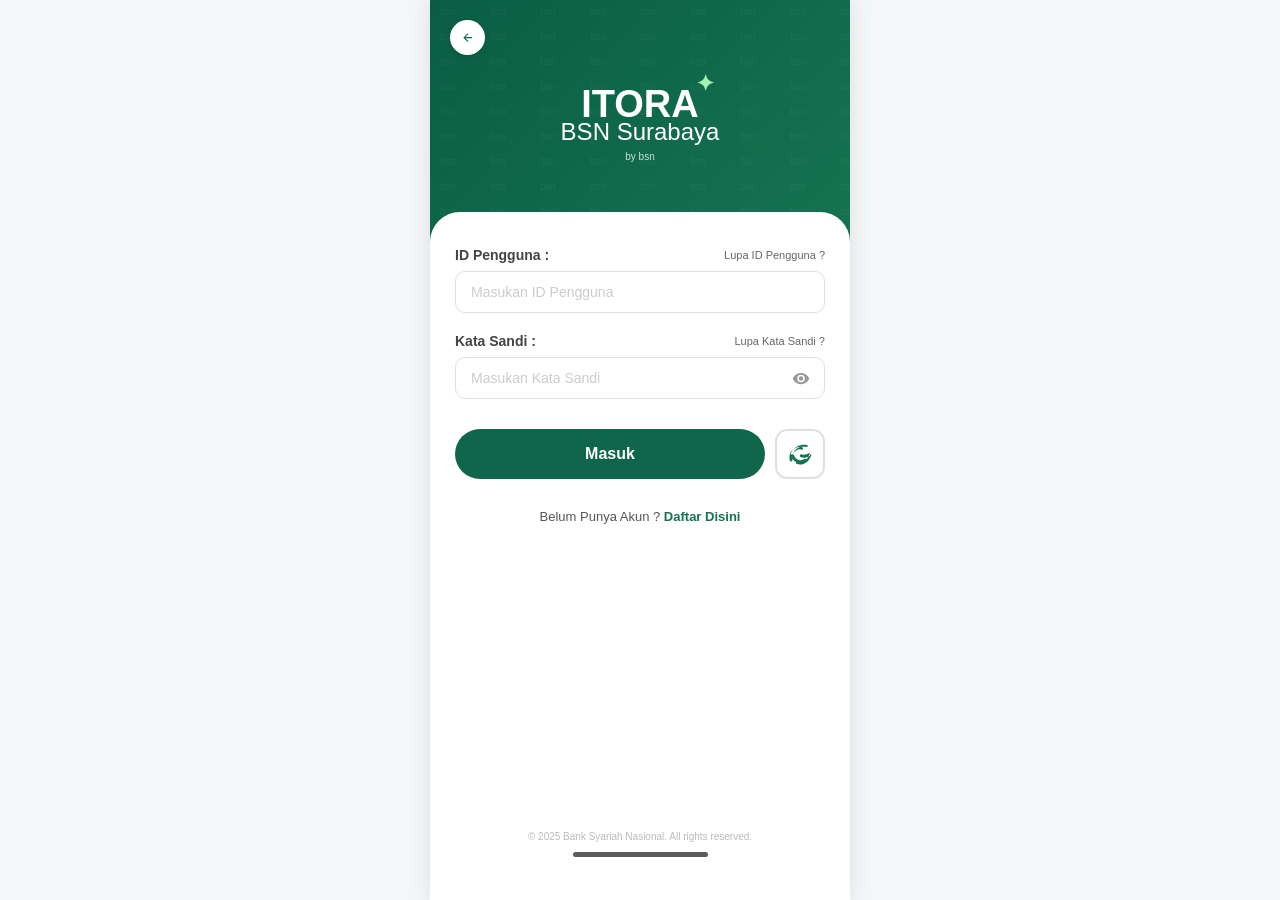
<file: log.html>
<!DOCTYPE html>
<html lang="id">
<head>
    <meta charset="UTF-8">
    <meta name="viewport" content="width=device-width, initial-scale=1.0, maximum-scale=1.0, user-scalable=no">
    <title>Login</title>
    
    <!-- PWA Meta Tags -->
    <meta name="apple-mobile-web-app-capable" content="yes">
    <meta name="apple-mobile-web-app-status-bar-style" content="black-translucent">
    <meta name="theme-color" content="#0a5d43">

    <style>
        /* --- Reset & Core Styles --- */
        * {
            box-sizing: border-box;
            margin: 0;
            padding: 0;
            font-family: -apple-system, BlinkMacSystemFont, "Segoe UI", Roboto, Helvetica, Arial, sans-serif;
            -webkit-tap-highlight-color: transparent;
        }

        body {
            background-color: #f4f6f8;
            display: flex;
            justify-content: center;
            min-height: 100vh;
            color: #333;
        }

        /* --- Mobile Container (Agar terlihat seperti di screenshot) --- */
        .app-container {
            width: 100%;
            max-width: 420px; /* Simulasi lebar maksimal HP */
            background-color: #fff;
            min-height: 100vh;
            position: relative;
            display: flex;
            flex-direction: column;
            overflow: hidden;
            box-shadow: 0 0 20px rgba(0,0,0,0.1);
        }

        /* --- Header Hijau --- */
        .header-section {
            background: linear-gradient(135deg, #0a5d43 0%, #157351 100%);
            padding: 20px 20px 60px 20px;
            position: relative;
            display: flex;
            flex-direction: column;
            align-items: center;
        }

        /* Watermark Pattern 'bsn' */
        .header-section::before {
            content: "";
            position: absolute;
            top: 0; left: 0; width: 100%; height: 100%;
            background-image: url('data:image/svg+xml;utf8,<svg xmlns="http://www.w3.org/2000/svg" width="50" height="25" viewBox="0 0 50 25"><text x="10" y="15" fill="white" font-family="Arial" font-size="10" opacity="0.08">bsn</text></svg>');
            background-repeat: repeat;
            opacity: 0.6;
        }

        /* Tombol Kembali */
        .back-nav {
            align-self: flex-start;
            z-index: 2;
            margin-bottom: 30px;
        }

        .back-button {
            width: 35px;
            height: 35px;
            background-color: #fff;
            border-radius: 50%;
            display: flex;
            justify-content: center;
            align-items: center;
            border: none;
            cursor: pointer;
            color: #0f664a;
            box-shadow: 0 2px 5px rgba(0,0,0,0.1);
        }

        /* Area Logo */
        .logo-area {
            text-align: center;
            color: #fff;
            z-index: 1;
            margin-bottom: 20px;
        }

        .logo-main {
            font-size: 38px;
            font-weight: 700;
            line-height: 1;
            position: relative;
            display: inline-block;
        }

        /* Bintang di logo */
        .logo-main::after {
            content: "✦";
            position: absolute;
            top: -12px;
            right: -15px;
            color: #a4f2b1;
            font-size: 22px;
        }

        .logo-sub {
            font-size: 24px;
            font-weight: 300;
            margin-top: -5px;
        }

        .powered-text {
            font-size: 10px;
            opacity: 0.8;
            margin-top: 5px;
        }

        /* --- Form Container (Panel Putih Melengkung) --- */
        .form-section {
            background-color: #fff;
            border-top-left-radius: 30px;
            border-top-right-radius: 30px;
            margin-top: -30px; /* Tumpang tindih dengan header */
            padding: 35px 25px;
            flex-grow: 1;
            z-index: 2;
            display: flex;
            flex-direction: column;
        }

        /* --- Gaya Input & Label --- */
        .input-group {
            margin-bottom: 20px;
            position: relative;
        }

        .label-row {
            display: flex;
            justify-content: space-between;
            align-items: center;
            margin-bottom: 8px;
        }

        .main-label {
            font-size: 14px;
            font-weight: 600;
            color: #444;
        }

        .helper-link {
            font-size: 11px;
            color: #666;
            text-decoration: none;
        }

        .input-wrapper {
            position: relative;
        }

        .form-input {
            width: 100%;
            padding: 12px 15px;
            border: 1px solid #e0e0e0;
            border-radius: 10px;
            font-size: 14px;
            background-color: #fff;
            color: #333;
            transition: border-color 0.2s;
        }

        .form-input:focus {
            outline: none;
            border-color: #157351;
        }

        .form-input::placeholder {
            color: #ccc;
        }

        /* Input kata sandi (ada ikon mata) */
        .form-input.password-input {
            padding-right: 40px;
        }

        .toggle-password {
            position: absolute;
            right: 12px;
            top: 50%;
            transform: translateY(-50%);
            cursor: pointer;
            color: #999;
            font-size: 18px;
            display: flex;
            align-items: center;
            justify-content: center;
            width: 25px;
            height: 25px;
        }

        /* --- Tombol Aksi --- */
        .action-row {
            display: flex;
            gap: 10px;
            margin-top: 10px;
            margin-bottom: 30px;
        }

        /* Tombol Masuk */
        .btn-masuk {
            flex-grow: 1;
            background-color: #0f664a;
            color: #fff;
            border: none;
            padding: 15px;
            border-radius: 25px;
            font-size: 16px;
            font-weight: 600;
            cursor: pointer;
            transition: background-color 0.2s;
        }

        .btn-masuk:active {
            background-color: #0a4d38;
        }

        /* Tombol Sidik Jari */
        .btn-biometric {
            width: 50px;
            height: 50px;
            background-color: #fff;
            border: 2px solid #e0e0e0;
            border-radius: 12px;
            display: flex;
            justify-content: center;
            align-items: center;
            cursor: pointer;
            color: #157351;
        }

        /* --- Footer Form --- */
        .register-ref {
            text-align: center;
            font-size: 13px;
            color: #555;
            margin-bottom: auto; /* Mendorong copyright ke bawah */
            padding-bottom: 30px;
        }

        .register-link {
            color: #157351;
            text-decoration: none;
            font-weight: 600;
        }

        .copyright {
            text-align: center;
            font-size: 10px;
            color: #bbb;
            padding-bottom: 10px;
        }

        /* --- Home Indicator (iOS style) --- */
        .home-indicator {
            width: 135px;
            height: 5px;
            background-color: #333;
            border-radius: 3px;
            margin: 0 auto 8px auto;
            opacity: 0.8;
        }

        /* Ikon SVG sederhana (Pengganti FontAwesome agar 1 file) */
        .icon-svg {
            width: 1em; height: 1em; fill: currentColor;
        }

    </style>
</head>
<body>

    <div class="app-container">
        
        <!-- Bagian Atas Hijau -->
        <div class="header-section">
            <div class="back-nav">
                <button class="back-button" onclick="alert('Kembali')">
                    <!-- SVG Ikon Panah Kiri -->
                    <svg class="icon-svg" viewBox="0 0 24 24"><path d="M20,11V13H8l5.5,5.5l-1.42,1.42L4.16,12l7.92-7.92L13.5,5.5L8,11H20Z"></path></svg>
                </button>
            </div>
            
            <div class="logo-area">
                <div class="logo-wrapper">
                    <span class="logo-main">ITORA</span>
                </div>
                <div class="logo-sub">BSN Surabaya</div>
                <div class="powered-text">by bsn</div>
            </div>
        </div>

        <!-- Bagian Form Putih -->
        <div class="form-section">
            
            <!-- Input ID Pengguna -->
            <div class="input-group">
                <div class="label-row">
                    <label for="userId" class="main-label">ID Pengguna :</label>
                    <a href="#" class="helper-link">Lupa ID Pengguna ?</a>
                </div>
                <div class="input-wrapper">
                    <input type="text" id="userId" class="form-input" placeholder="Masukan ID Pengguna">
                </div>
            </div>

            <!-- Input Kata Sandi -->
            <div class="input-group">
                <div class="label-row">
                    <label for="password" class="main-label">Kata Sandi :</label>
                    <a href="#" class="helper-link">Lupa Kata Sandi ?</a>
                </div>
                <div class="input-wrapper">
                    <input type="password" id="password" class="form-input password-input" placeholder="Masukan Kata Sandi">
                    <!-- Ikon Mata untuk Toggle -->
                    <div class="toggle-password" id="togglePassword">
                        <!-- SVG Ikon Mata -->
                        <svg class="icon-svg" id="eyeIcon" viewBox="0 0 24 24"><path d="M12,9A3,3 0 0,0 9,12A3,3 0 0,0 12,15A3,3 0 0,0 15,12A3,3 0 0,0 12,9M12,17A5,5 0 0,1 7,12A5,5 0 0,1 12,7A5,5 0 0,1 17,12A5,5 0 0,1 12,17M12,4.5C7,4.5 2.73,7.61 1,12C2.73,16.39 7,19.5 12,19.5C17,19.5 21.27,16.39 23,12C21.27,7.61 17,4.5 12,4.5Z"></path></svg>
                    </div>
                </div>
            </div>

            <!-- Tombol Aksi -->
            <div class="action-row">
                <button class="btn-masuk">Masuk</button>
                <button class="btn-biometric" onclick="alert('Aktifkan Sidik Jari')">
                    <!-- SVG Ikon Sidik Jari -->
                    <svg class="icon-svg" style="font-size: 28px;" viewBox="0 0 24 24"><path d="M17.81,4.47L17.73,4.46C17.22,4.3 16.7,4.21 16.18,4.17C14.83,4.09 13.49,4.22 12.16,4.56C10.59,4.96 9.09,5.67 7.78,6.66C6.18,7.86 4.97,9.45 4.31,11.3C4.19,11.63 4.22,12 4.39,12.3C4.57,12.59 4.88,12.78 5.22,12.78C5.35,12.78 5.47,12.75 5.58,12.71C6.2,12.45 6.5,11.75 6.24,11.13C6.73,9.75 7.64,8.55 8.84,7.65C9.84,6.9 10.97,6.36 12.17,6.06C13.29,5.78 14.44,5.67 15.6,5.75C16.03,5.78 16.46,5.85 16.89,5.97L17.06,6.03C17.65,6.23 18.29,5.92 18.5,5.33C18.7,4.74 18.4,4.1 17.81,4.47M20.39,11.69C20.06,11.37 19.55,11.32 19.16,11.55C18.66,11.85 18.13,12.09 17.58,12.26C16.89,12.47 16.18,12.58 15.47,12.58C14.86,12.58 14.25,12.5 13.66,12.33L13.56,12.31C13.25,12.22 12.92,12.23 12.63,12.35C12.33,12.47 12.1,12.7 11.96,12.99C11.82,13.28 11.8,13.6 11.9,13.9C12,14.2 12.2,14.44 12.47,14.59C13.31,15 14.24,15.23 15.19,15.28L15.46,15.29L15.73,15.28C16.71,15.26 17.69,15.02 18.61,14.58C19.25,14.27 19.85,13.88 20.4,13.43C20.84,13.06 20.89,12.4 20.52,11.96C20.48,11.91 20.44,11.87 20.39,11.69M16.63,18.41C16.14,18.81 15.6,19.14 15.03,19.38C13.78,19.9 12.43,20.06 11.1,19.86C9.92,19.68 8.79,19.22 7.78,18.52C6.98,17.96 6.27,17.27 5.67,16.48C5.11,15.76 4.7,14.95 4.47,14.09C4.38,13.77 4.41,13.43 4.56,13.13C4.72,12.83 4.97,12.6 5.29,12.49C5.61,12.38 5.95,12.39 6.26,12.53C6.56,12.66 6.81,12.89 6.95,13.19C7.11,13.8 7.39,14.37 7.78,14.88C8.21,15.44 8.7,15.93 9.27,16.32C10,16.8 10.8,17.13 11.64,17.28C12.59,17.46 13.56,17.37 14.47,17.02C14.88,16.86 15.27,16.64 15.63,16.37C16.14,15.97 16.87,16.05 17.27,16.56C17.67,17.07 17.59,17.8 17.08,18.2C17.03,18.24 16.98,18.28 16.63,18.41M13.41,8.09C12.39,7.88 11.36,7.91 10.36,8.19C9.28,8.5 8.28,9.07 7.42,9.85C6.7,10.5 6.13,11.29 5.75,12.18C5.37,13.06 5.17,14 5.16,14.96C5.16,15.66 5.25,16.36 5.43,17.04C5.58,17.64 5.22,18.26 4.62,18.41C4.02,18.56 3.4,18.2 3.25,17.6C3.02,16.73 2.91,15.85 2.91,14.96C2.92,13.73 3.18,12.51 3.67,11.39C4.16,10.25 4.88,9.24 5.8,8.4C6.9,7.4 8.18,6.67 9.57,6.27C10.86,5.9 12.19,5.84 13.51,6.09C13.84,6.15 14.13,6.33 14.32,6.6C14.52,6.86 14.6,7.19 14.55,7.52C14.5,7.84 14.32,8.13 14.06,8.32C13.8,8.52 13.47,8.6 13.14,8.55L13.41,8.09M21.09,14.16C20.67,15.5 19.98,16.74 19.04,17.79C17.96,19 16.6,19.92 15.08,20.47C14.16,20.81 13.19,21 12.21,21.03L12.07,21.04C11.16,21.04 10.25,20.91 9.38,20.65C8.78,20.48 8.44,19.85 8.61,19.25C8.78,18.65 9.41,18.31 10.01,18.48C10.73,18.69 11.47,18.79 12.22,18.79L12.36,18.78C13.16,18.76 13.95,18.6 14.69,18.33C15.93,17.88 17.04,17.13 17.92,16.14C18.68,15.29 19.25,14.28 19.59,13.19C19.78,12.59 20.41,12.27 21,12.46C21.6,12.65 21.92,13.28 21.73,13.88C21.73,13.88 21.73,13.89 21.09,14.16Z"></path></svg>
                </button>
            </div>

            <!-- Teks Pendaftaran -->
            <div class="register-ref">
                Belum Punya Akun ? <a href="#" class="register-link" onclick="alert('Menuju Halaman Daftar')">Daftar Disini</a>
            </div>

            <!-- Copyright -->
            <div class="copyright">
                © 2025 Bank Syariah Nasional. All rights reserved.
            </div>

            <!-- iOS Home Indicator -->
            <div class="home-indicator"></div>
        </div>
    </div>

    <!-- JavaScript Sederhana untuk Toggle Mata Kata Sandi -->
    <script>
        const togglePassword = document.getElementById('togglePassword');
        const passwordInput = document.getElementById('password');
        const eyeIcon = document.getElementById('eyeIcon');

        // SVG untuk mata tertutup (dipakai saat password disembunyikan)
        const eyeOnPath = "M12,9A3,3 0 0,0 9,12A3,3 0 0,0 12,15A3,3 0 0,0 15,12A3,3 0 0,0 12,9M12,17A5,5 0 0,1 7,12A5,5 0 0,1 12,7A5,5 0 0,1 17,12A5,5 0 0,1 12,17M12,4.5C7,4.5 2.73,7.61 1,12C2.73,16.39 7,19.5 12,19.5C17,19.5 21.27,16.39 23,12C21.27,7.61 17,4.5 12,4.5Z";
        // SVG untuk mata terbuka (dipakai saat password ditampilkan)
        const eyeOffPath = "M11.83,9L15,12.17C14.83,12.63 14.46,13 14,13.17L11.83,11M12,17A5,5 0 0,1 7,12C7,11.54 7.37,11.17 7.83,11L12,15.17V17M12,4.5C7,4.5 2.73,7.61 1,12C2,14.17 3.54,16.1 5.46,17.46L7.43,15.49C6.54,14.54 6,13.33 6,12A6,6 0 0,1 12,6C13.33,6 14.54,6.54 15.49,7.43L17.46,5.46C16.1,3.54 14.17,2 12,2M12,4.5M2,4.27L3.27,3L21,20.73L19.73,22L17.27,19.54C15.71,20.76 13.91,21.5 12,21.5C7,21.5 2.73,18.39 1,14C1.5,12.83 2.15,11.72 3,10.73L2,9.73V4.27Z";

        togglePassword.addEventListener('click', function () {
            // Cek tipe input saat ini
            const type = passwordInput.getAttribute('type') === 'password' ? 'text' : 'password';
            passwordInput.setAttribute('type', type);
            
            // Ganti ikon mata berdasarkan tipe
            if (type === 'text') {
                eyeIcon.innerHTML = `<path d="${eyeOffPath}"></path>`;
            } else {
                eyeIcon.innerHTML = `<path d="${eyeOnPath}"></path>`;
            }
        });
    </script>
</body>
</html>
</file>
